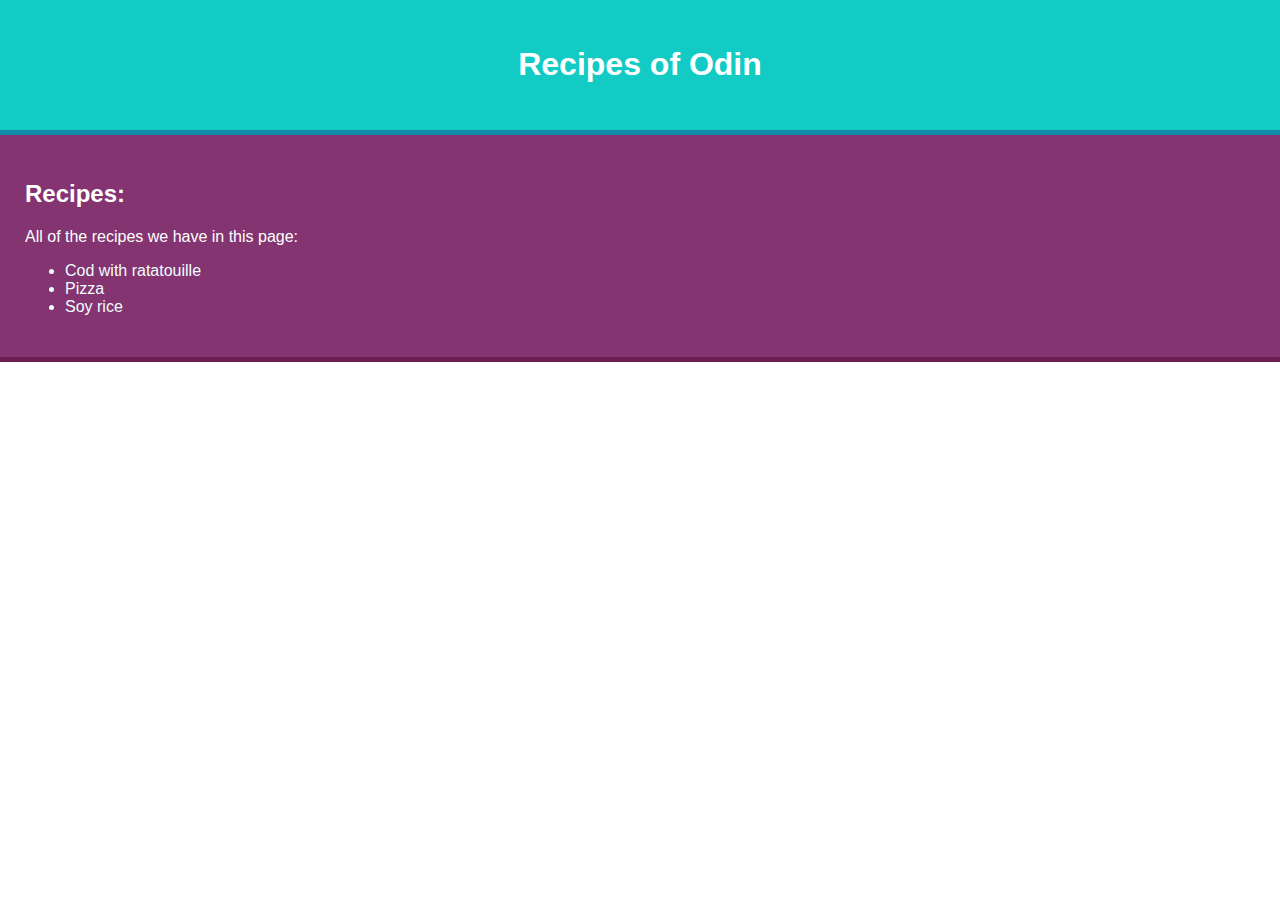
<file: index.html>
<!DOCTYPE html>
<html lang="en">
<head>
    <meta charset="UTF-8">
    <meta name="viewport" content="width=device-width, initial-scale=1.0">
    <title>Odin Recipes</title>
    <link rel="stylesheet" href="styles.css">
</head>
<body>
    <div class="titulo">
        <h1>Recipes of Odin</h1>
    </div>
    <div class="recipes-list">
        <h2>Recipes:</h2>
        <p>All of the recipes we have in this page:</p>
        <ul>
            <a href="./recipes/bacalao.html"><li>Cod with ratatouille</li></a>
            <a href="./recipes/pizza.html"><li>Pizza</li></a>
            <a href="./recipes/rice.html"><li>Soy rice</li></a>
        </ul>
    </div>
</body>
</html>
</file>
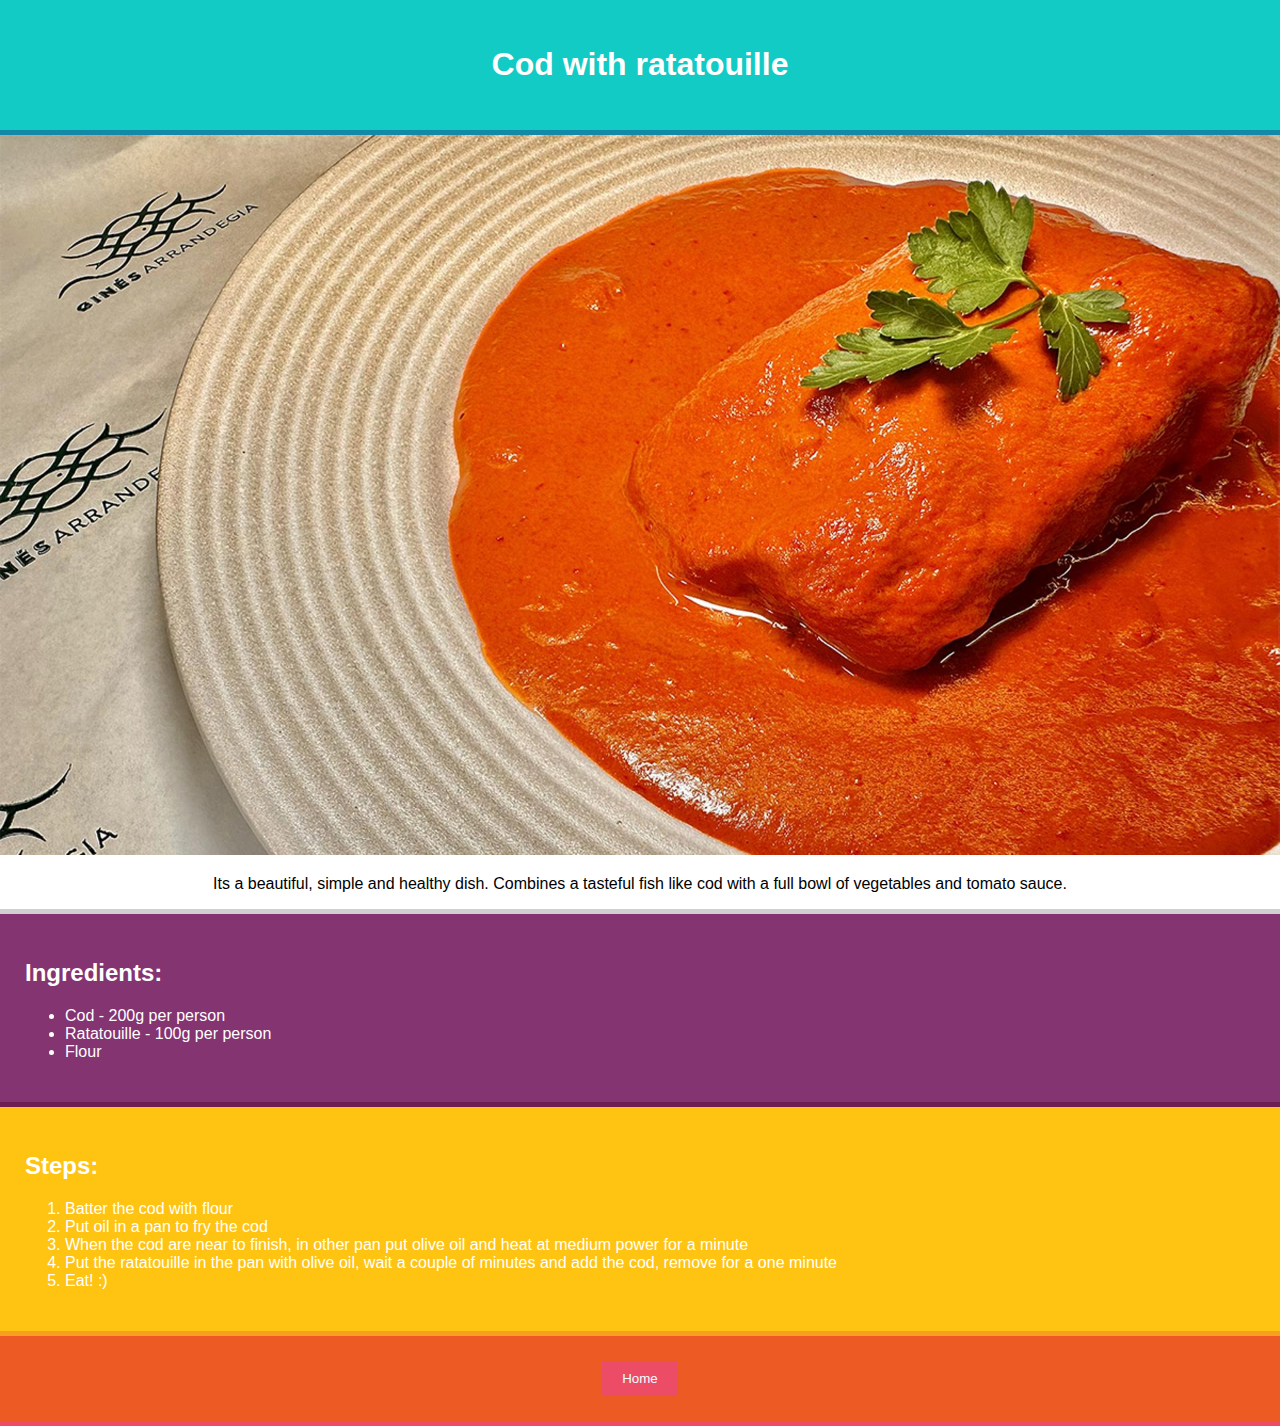
<file: recipes/bacalao.html>
<!DOCTYPE html>
<html lang="en">
<head>
    <meta charset="UTF-8">
    <meta name="viewport" content="width=device-width, initial-scale=1.0">
    <title>Recipes - Cod with ratatouille</title>
    <link rel="stylesheet" href="../styles.css">
</head>
<body>
    <div class="titulo">
        <h1>Cod with ratatouille</h1>
    </div>
    <div class="description">
        <img src="../images/cod_with_ratatouille.jpg" alt="A cod with ratatouille">
        <p>Its a beautiful, simple and healthy dish. Combines a tasteful fish like cod with a full bowl of vegetables and tomato sauce.</p>
    </div>
    <div class="ingredients">
        <h2>Ingredients:</h2>
        <ul>
            <li>Cod - 200g per person</li>
            <li>Ratatouille - 100g per person</li>
            <li>Flour</li>
        </ul>
    </div>
    <div class="steps">
        <h2>Steps:</h2>
        <ol>
            <li>Batter the cod with flour</li>
            <li>Put oil in a pan to fry the cod</li>
            <li>When the cod are near to finish, in other pan put olive oil and heat at medium power for a minute</li>
            <li>Put the ratatouille in the pan with olive oil, wait a couple of minutes and add the cod, remove for a one minute</li>
            <li>Eat! :)</li>
        </ol>
    </div>
    <div class="boton">
        <button><a href="../index.html">Home</a></button>
    </div>
</body>
</html>
</file>
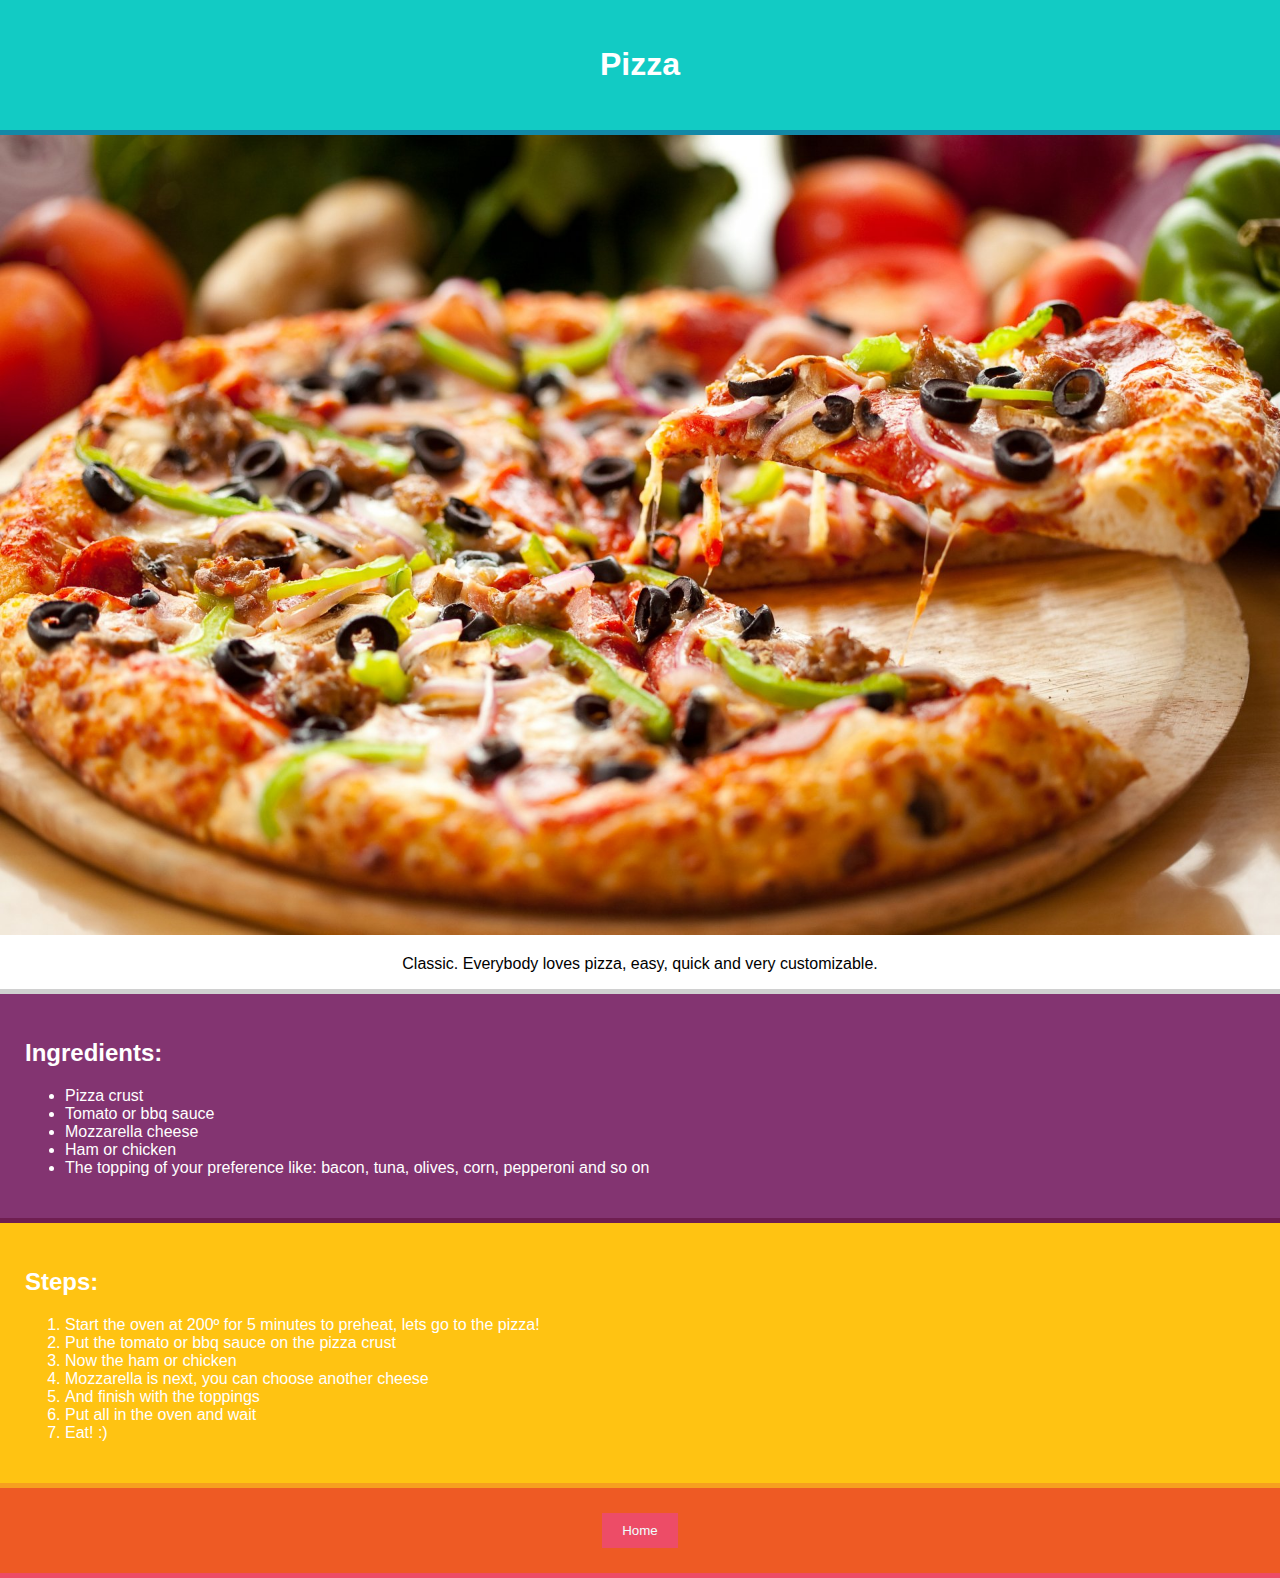
<file: recipes/pizza.html>
<!DOCTYPE html>
<html lang="en">
<head>
    <meta charset="UTF-8">
    <meta name="viewport" content="width=device-width, initial-scale=1.0">
    <title>Recipes - Pizza</title>
    <link rel="stylesheet" href="../styles.css">
</head>
<body>
    <div class="titulo">
        <h1>Pizza</h1>
    </div>
    <div class="description">
        <img src="../images/pizza.jpg" alt="Pizza">
        <p>Classic. Everybody loves pizza, easy, quick and very customizable.</p>
    </div>
    <div class="ingredients">
        <h2>Ingredients:</h2>
        <ul>
            <li>Pizza crust</li>
            <li>Tomato or bbq sauce</li>
            <li>Mozzarella cheese</li>
            <li>Ham or chicken</li>
            <li>The topping of your preference like: bacon, tuna, olives, corn, pepperoni and so on</li>
        </ul>
    </div>
    <div class="steps">
        <h2>Steps:</h2>
        <ol>
            <li>Start the oven at 200º for 5 minutes to preheat, lets go to the pizza!</li>
            <li>Put the tomato or bbq sauce on the pizza crust</li>
            <li>Now the ham or chicken</li>
            <li>Mozzarella is next, you can choose another cheese</li>
            <li>And finish with the toppings</li>
            <li>Put all in the oven and wait</li>
            <li>Eat! :)</li>
        </ol>
    </div>
    <div class="boton">
        <button><a href="../index.html">Home</a></button>
    </div>
</body>
</html>
</file>
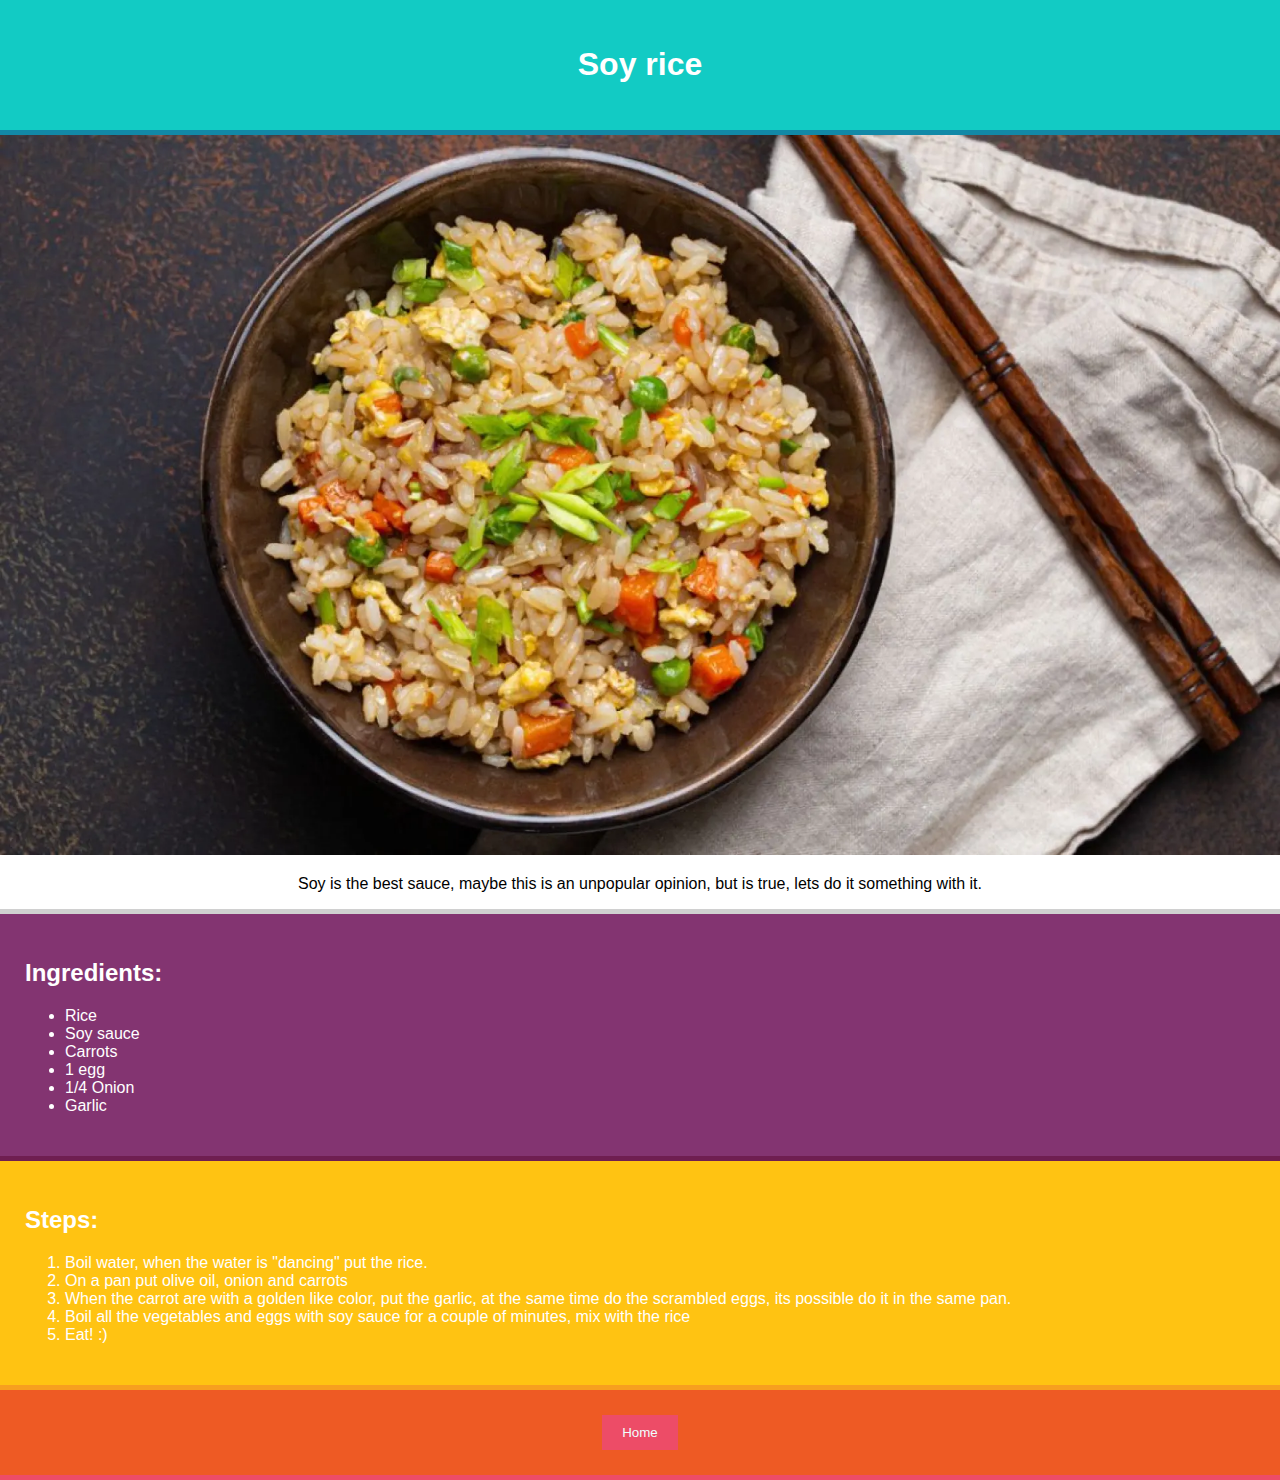
<file: recipes/rice.html>
<!DOCTYPE html>
<!DOCTYPE html>
<html lang="en">
<head>
    <meta charset="UTF-8">
    <meta name="viewport" content="width=device-width, initial-scale=1.0">
    <title>Recipes - Soy rice</title>
    <link rel="stylesheet" href="../styles.css">
</head>
<body>
    <div class="titulo">
        <h1>Soy rice</h1>
    </div>
    <div class="description">
        <img src="../images/soy_rice.webp" alt="A bowl of soy rice">
        <p>Soy is the best sauce, maybe this is an unpopular opinion, but is true, lets do it something with it.</p>
    </div>
    <div class="ingredients">
        <h2>Ingredients:</h2>
        <ul>
            <li>Rice</li>
            <li>Soy sauce</li>
            <li>Carrots</li>
            <li>1 egg</li>
            <li>1/4 Onion</li>
            <li>Garlic</li>
        </ul>
    </div>
    <div class="steps">
        <h2>Steps:</h2>
        <ol>
            <li>Boil water, when the water is "dancing" put the rice.</li>
            <li>On a pan put olive oil, onion and carrots</li>
            <li>When the carrot are with a golden like color, put the garlic, at the same time do the scrambled eggs, its possible do it in the same pan.</li>
            <li>Boil all the vegetables and eggs with soy sauce for a couple of minutes, mix with the rice</li>
            <li>Eat! :)</li>
        </ol>
    </div>
    <div class="boton">
        <button><a href="../index.html">Home</a></button>
    </div>
</body>
</html>
</file>
<file: styles.css>
body{
    font-family: Arial, Helvetica, sans-serif;
    margin: 0px;
    box-sizing: border-box;
}
.titulo {
    text-align: center;
    background-color: #12CBC4;
    font-weight: bold;
    border-bottom: 5px #1289A7 inset;
    color: white;
    margin: 0px;
    padding: 25px;
}
.recipes-list {
    width: 100%;
    background-color: #833471;
    color: white;
    margin: 0px;
    padding:  25px;
    border-bottom: 5px #6F1E51 inset;
}
.recipes-list a:link {
    text-decoration: none;
    color: azure;
}
.recipes-list a:hover {
    text-decoration: none;
    color: #4b1537;
}
.description {
    align-content: center;
    text-align: center;
    margin: 0px;
    border-bottom: 5px #d0d0d0 inset;
}
.description img {
    height: auto;
    width: 100%;
}
.ingredients {
    background-color: #833471;
    border-bottom: 5px #6F1E51 inset;
    color: white;
    margin: 0px;
    padding: 25px;
}
.steps {
    background-color: #FFC312;
    border-bottom: 5px #F79F1F inset;
    color: white;
    margin: 0px;
    padding: 25px;
}
.boton {
    text-align: center;
    margin: 0px;
    padding: 25px;
    background-color: #EE5A24;
    border-bottom: 5px #ED4C67 inset;
}
.boton button {
    background-color: #ED4C67;
    border: 0px;
    padding: 10px 20px;
}
.boton a:link {
    text-decoration: none;
    color: azure;
  }
  .boton a:hover {
    text-decoration: none;
    color: #b13a4d;
  }
</file>
